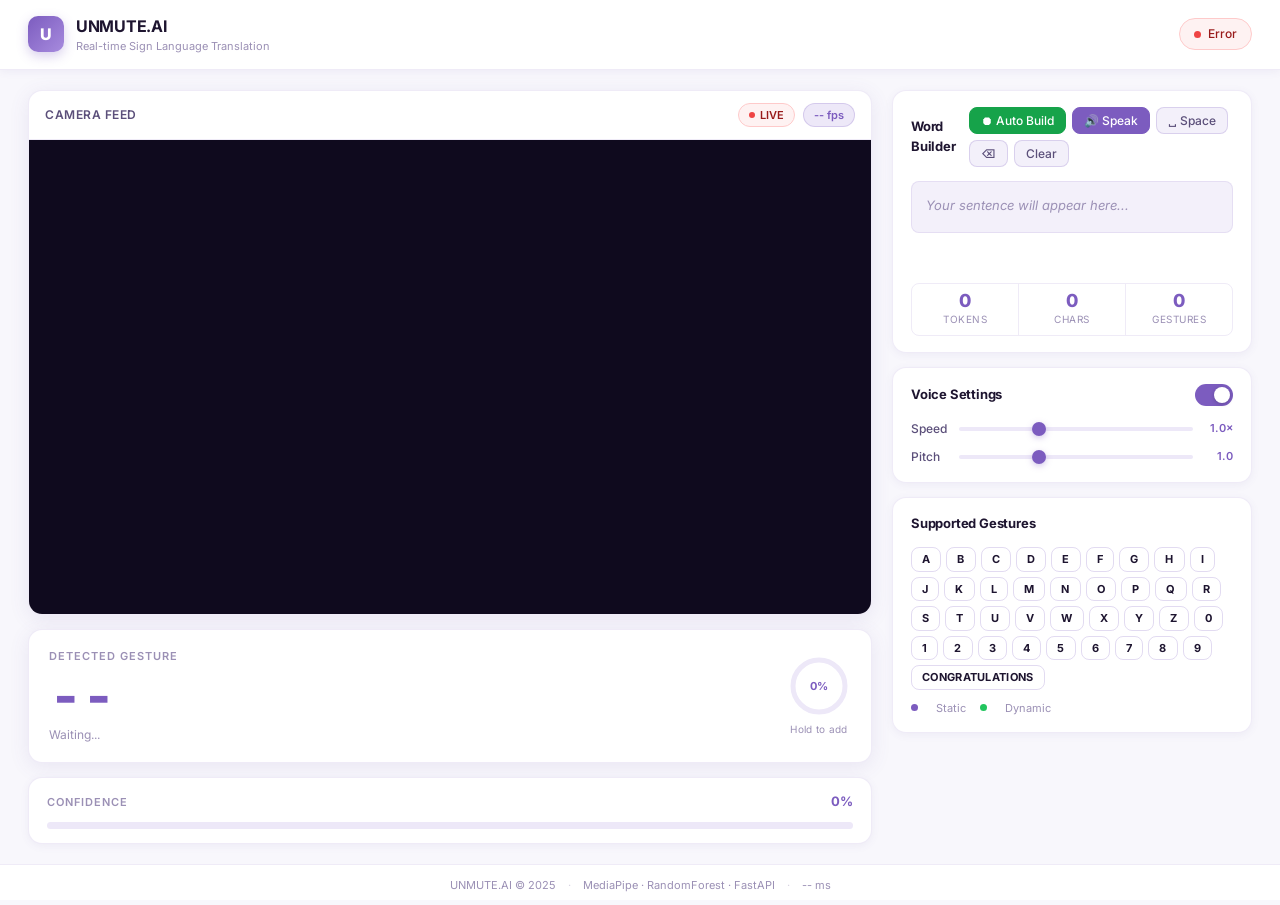
<file: backend/index.html>
<!DOCTYPE html>
<html lang="en">
<head>
  <meta charset="UTF-8"/>
  <meta name="viewport" content="width=device-width, initial-scale=1.0"/>
  <title>UNMUTE.AI</title>
  <link rel="stylesheet" href="style.css"/>
  <link href="https://fonts.googleapis.com/css2?family=Inter:wght@300;400;500;600;700&display=swap" rel="stylesheet"/>
</head>
<body>

  <!-- ── Header ───────────────────────── -->
  <header class="header">
    <div class="header__brand">
      <div class="brand__icon">U</div>
      <div>
        <div class="brand__name">UNMUTE.AI</div>
        <div class="brand__sub">Real-time Sign Language Translation</div>
      </div>
    </div>
    <div id="statusPill" class="status-pill status-pill--connecting">
      <span class="status-pill__dot"></span>
      <span id="statusText">Connecting</span>
    </div>
  </header>

  <!-- ── Main ─────────────────────────── -->
  <main class="main">

    <!-- Left — Video -->
    <section class="video-section">
      <div class="video-card">
        <div class="video-card__header">
          <span class="video-card__label">Camera Feed</span>
          <div class="video-card__badges">
            <span class="badge badge--fps">
              <span class="badge__dot"></span>
              LIVE
            </span>
            <span class="badge badge--neutral" id="fpsBadge">-- fps</span>
          </div>
        </div>
        <div class="video-wrapper">
          <video id="video" autoplay playsinline muted></video>
          <canvas id="canvas" style="display:none;"></canvas>
          <!-- No hand overlay -->
          <div id="noHandOverlay" class="no-hand-overlay">
            <div class="no-hand-overlay__icon">✋</div>
            <div class="no-hand-overlay__text">Show your hand</div>
          </div>
        </div>
      </div>

      <!-- Gesture Card -->
      <div class="gesture-card">
        <div class="gesture-card__left">
          <div class="gesture-card__label">Detected Gesture</div>
          <div id="gestureDisplay" class="gesture-display">--</div>
          <div id="gestureSub" class="gesture-sub">Waiting...</div>
        </div>
        <div class="gesture-card__right">
          <!-- Hold progress ring -->
          <div class="hold-ring-wrapper">
            <svg class="hold-ring" viewBox="0 0 64 64">
              <circle class="hold-ring__track" cx="32" cy="32" r="26"/>
              <circle id="holdRingFill" class="hold-ring__fill" cx="32" cy="32" r="26"/>
            </svg>
            <div id="holdPercent" class="hold-ring__label">0%</div>
          </div>
          <div class="hold-ring-sub">Hold to add</div>
        </div>
      </div>

      <!-- Confidence Bar -->
      <div class="conf-card">
        <div class="conf-card__header">
          <span class="conf-card__label">Confidence</span>
          <span id="confValue" class="conf-card__value">0%</span>
        </div>
        <div class="conf-track">
          <div id="confFill" class="conf-fill"></div>
        </div>
      </div>
    </section>

    <!-- Right — Word Builder + TTS -->
    <aside class="panel">

      <!-- Word Builder -->
      <div class="panel__card">
        <div class="panel__card-header">
          <span class="panel__card-title">Word Builder</span>
          <div class="panel__card-actions">
            <button id="btnAutoBuild" class="action-btn action-btn--toggle-on" title="Toggle auto sentence building">
            ⏺ Auto Build
            </button>
            <button id="btnSpeak" class="action-btn action-btn--primary" title="Speak sentence">
              🔊 Speak
            </button>
            
            <button id="btnSpace" class="action-btn" title="Add space">
              ␣ Space
            </button>
            <button id="btnBackspace" class="action-btn" title="Delete last">
              ⌫
            </button>
            <button id="btnClear" class="action-btn action-btn--danger" title="Clear all">
              Clear
            </button>
          </div>
        </div>

        <!-- Sentence display -->
        <div id="sentenceDisplay" class="sentence-display">
          <span class="sentence-placeholder">Your sentence will appear here...</span>
        </div>

        <!-- Token chips -->
        <div id="tokenTrack" class="token-track"></div>

        <!-- Stats row -->
        <div class="builder-stats">
          <div class="builder-stat">
            <div class="builder-stat__val" id="wordCount">0</div>
            <div class="builder-stat__label">Tokens</div>
          </div>
          <div class="builder-stat">
            <div class="builder-stat__val" id="charCount">0</div>
            <div class="builder-stat__label">Chars</div>
          </div>
          <div class="builder-stat">
            <div class="builder-stat__val" id="sessionGestures">0</div>
            <div class="builder-stat__label">Gestures</div>
          </div>
        </div>
      </div>

      <!-- TTS Settings -->
      <div class="panel__card">
        <div class="panel__card-header">
          <span class="panel__card-title">Voice Settings</span>
          <label class="toggle">
            <input type="checkbox" id="ttsToggle" checked/>
            <span class="toggle__slider"></span>
          </label>
        </div>
        <div class="tts-controls">
          <div class="tts-control">
            <label class="tts-label">Speed</label>
            <input type="range" id="ttsRate" min="0.5" max="2" step="0.1" value="1" class="tts-range"/>
            <span id="ttsRateVal" class="tts-range-val">1.0×</span>
          </div>
          <div class="tts-control">
            <label class="tts-label">Pitch</label>
            <input type="range" id="ttsPitch" min="0.5" max="2" step="0.1" value="1" class="tts-range"/>
            <span id="ttsPitchVal" class="tts-range-val">1.0</span>
          </div>
        </div>
      </div>

      <!-- Supported Gestures -->
      <div class="panel__card">
        <div class="panel__card-header">
          <span class="panel__card-title">Supported Gestures</span>
        </div>
       <div class="gesture-grid">
  <!-- Letters A–Z -->
  <div class="gesture-chip">A</div>
  <div class="gesture-chip">B</div>
  <div class="gesture-chip">C</div>
  <div class="gesture-chip">D</div>
  <div class="gesture-chip">E</div>
  <div class="gesture-chip">F</div>
  <div class="gesture-chip">G</div>
  <div class="gesture-chip">H</div>
  <div class="gesture-chip">I</div>
  <div class="gesture-chip">J</div>
  <div class="gesture-chip">K</div>
  <div class="gesture-chip">L</div>
  <div class="gesture-chip">M</div>
  <div class="gesture-chip">N</div>
  <div class="gesture-chip">O</div>
  <div class="gesture-chip">P</div>
  <div class="gesture-chip">Q</div>
  <div class="gesture-chip">R</div>
  <div class="gesture-chip">S</div>
  <div class="gesture-chip">T</div>
  <div class="gesture-chip">U</div>
  <div class="gesture-chip">V</div>
  <div class="gesture-chip">W</div>
  <div class="gesture-chip">X</div>
  <div class="gesture-chip">Y</div>
  <div class="gesture-chip">Z</div>
  <!-- Numbers 0–9 -->
  <div class="gesture-chip">0</div>
  <div class="gesture-chip">1</div>
  <div class="gesture-chip">2</div>
  <div class="gesture-chip">3</div>
  <div class="gesture-chip">4</div>
  <div class="gesture-chip">5</div>
  <div class="gesture-chip">6</div>
  <div class="gesture-chip">7</div>
  <div class="gesture-chip">8</div>
  <div class="gesture-chip">9</div>
  <!-- Dynamic word gestures -->
  <div class="gesture-chip gesture-chip--word">CONGRATULATIONS</div>
</div>
        <div class="gesture-legend">
          <span class="legend-dot legend-dot--static"></span><span>Static</span>
          <span class="legend-dot legend-dot--dynamic"></span><span>Dynamic</span>
        </div>
      </div>

    </aside>
  </main>

  <!-- ── Footer ───────────────────────── -->
  <footer class="footer">
    <span>UNMUTE.AI © 2025</span>
    <span class="footer__sep">·</span>
    <span>MediaPipe · RandomForest · FastAPI</span>
    <span class="footer__sep">·</span>
    <span id="latencyVal">-- ms</span>
  </footer>

  <script src="script.js"></script>
</body>
</html>
</file>
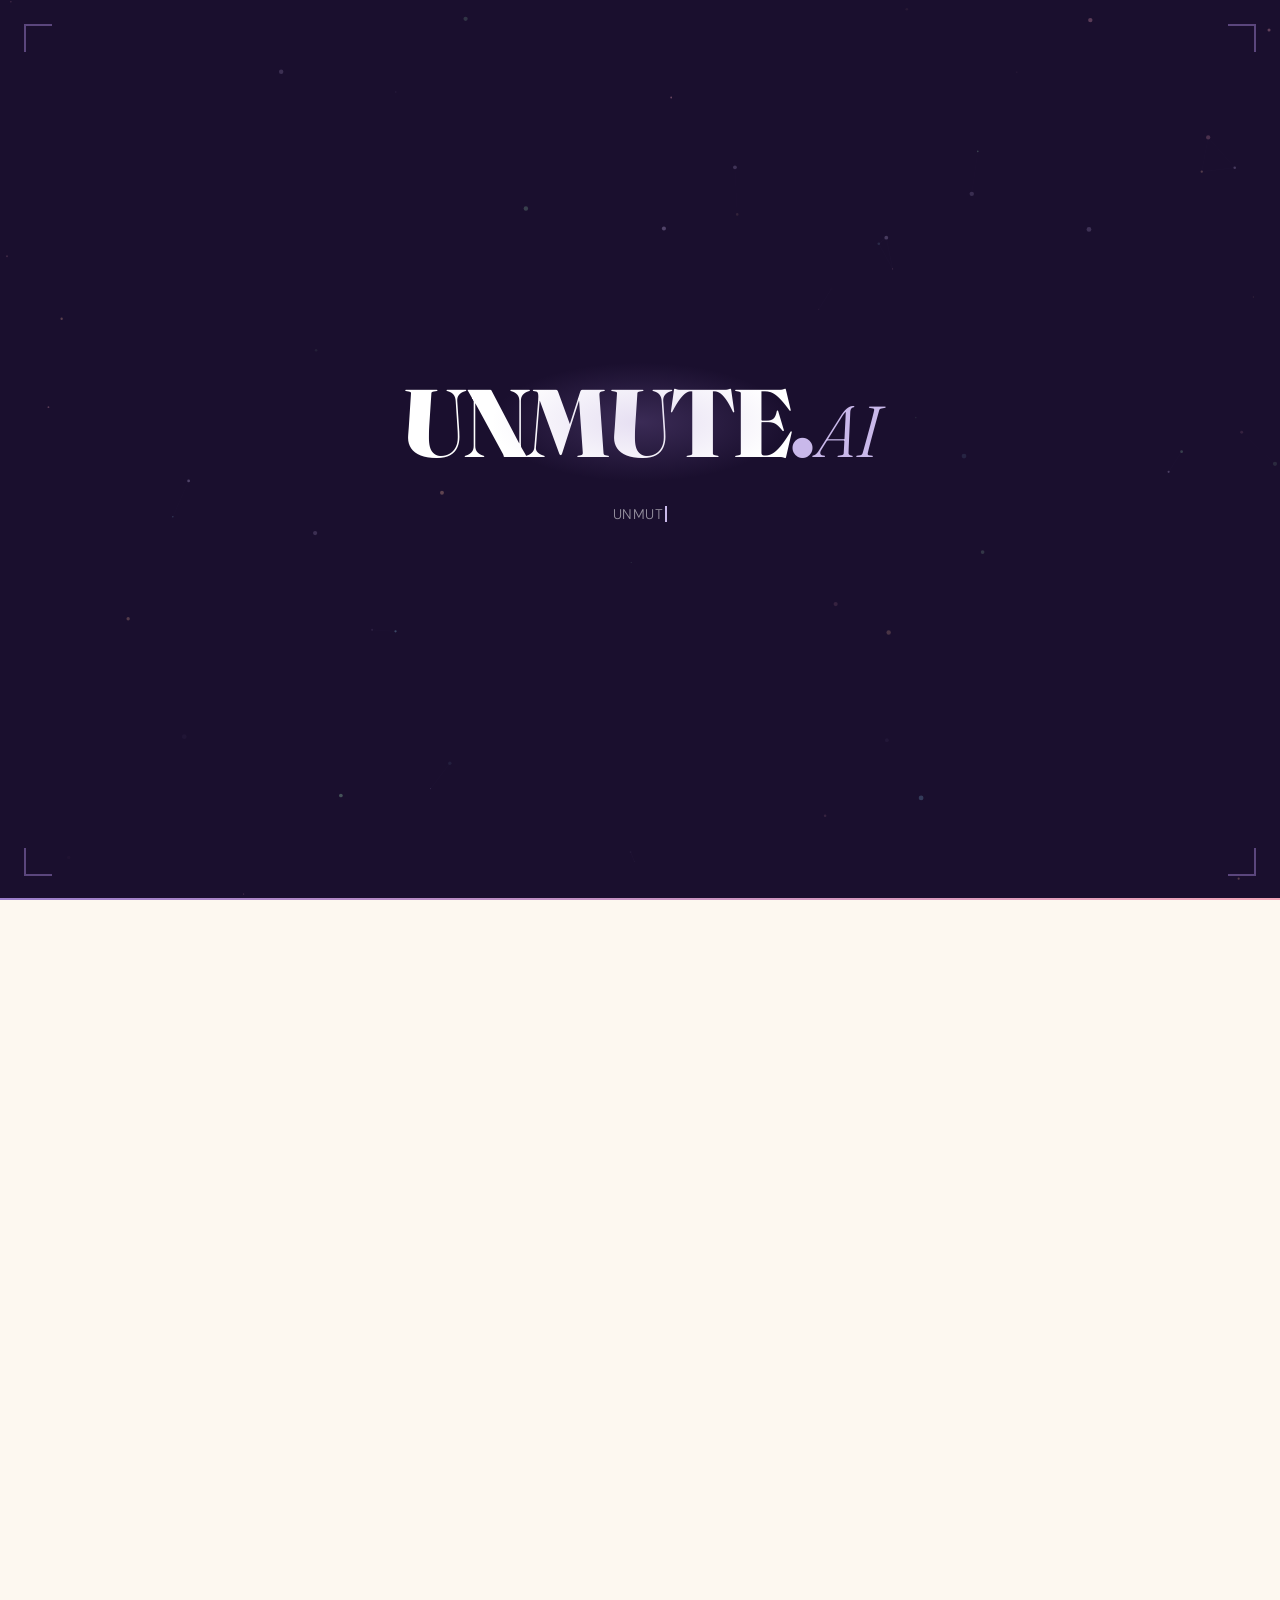
<file: backend/home.html>
<!DOCTYPE html>
<html lang="en">
<head>
  <meta charset="UTF-8"/>
  <meta name="viewport" content="width=device-width, initial-scale=1.0"/>
  <title>UNMUTE.AI — Real-Time Sign Language Recognition</title>
  <link href="https://fonts.googleapis.com/css2?family=Fraunces:ital,wght@0,300;0,400;0,700;0,900;1,300;1,700&family=DM+Sans:wght@300;400;500;600&display=swap" rel="stylesheet"/>
  <link rel="stylesheet" href="home.css"/>
</head>
<body>

  <!-- ══════════════════════════════════════
       LOADER OVERLAY
  ══════════════════════════════════════ -->
  <div id="loader">

    <div class="ld-bg"></div>
    <canvas id="ldCanvas"></canvas>

    <div class="ld-corner tl"></div>
    <div class="ld-corner tr"></div>
    <div class="ld-corner bl"></div>
    <div class="ld-corner br"></div>

    <!-- This entire block flies to the navbar logo position -->
    <div class="ld-logo-wrap" id="ldLogoWrap">
      <span class="ld-unmute" id="ldUnmute">UNMUTE</span>
      <div class="ld-glow"></div>
      <span class="ld-dot" id="ldDot">.</span>
      <span class="ld-ai" id="ldAi">AI</span>
    </div>

    <!-- Short typing tagline -->
    <div class="ld-tagline-wrap">
      <span class="ld-tagline" id="ldTagline"></span>
      <span class="ld-caret"></span>
    </div>

    <!-- desc-wrap unused (typing moved to tagline) -->
    <div class="ld-desc-wrap" id="ldDescWrap" style="display:none">
      <p class="ld-desc"><span id="ldDesc"></span><span class="ld-desc-caret" id="ldDescCaret" style="display:none"></span></p>
    </div>

    <div class="ld-progress">
      <div class="ld-progress-fill"></div>
    </div>

  </div>
  <!-- ══════════════════════════════════════ -->

  <!-- Custom cursor -->
  <div class="cursor" id="cursor"></div>
  <div class="cursor-ring" id="cursorRing"></div>

  <!-- ── HEADER ────────────────────────────── -->
  <header id="header">
    <a href="#" class="nav__logo">
      <div class="logo__mark">U</div>
      <span class="logo__text">UNMUTE<span>.AI</span></span>
    </a>
    <nav>
      <ul>
        <li><a href="#how">How it works</a></li>
        <li><a href="#features">Features</a></li>
        <li><a href="#gestures">Gestures</a></li>
        <li><a href="#about">About</a></li>
        <li><a href="index.html" class="nav__cta">Launch App →</a></li>
      </ul>
    </nav>
  </header>

  <!-- ── HERO ──────────────────────────────── -->
  <section id="hero">
    <!-- Blobs -->
    <div class="blob hero__blob1"></div>
    <div class="blob hero__blob2"></div>
    <div class="blob hero__blob3"></div>

    <!-- Floating cards -->
    <div class="hero__floats">
      <div class="float-card fc1">
        <span class="float-card__emoji">✋</span>
        <div><div>Letter A</div><div class="float-card__label">ASL Static</div></div>
      </div>
      <div class="float-card fc2">
        <span class="float-card__emoji">🤟</span>
        <div><div>HELLO</div><div class="float-card__label">Dynamic Gesture</div></div>
      </div>
      <div class="float-card fc3">
        <span class="float-card__emoji">👌</span>
        <div><div>98.2%</div><div class="float-card__label">Confidence</div></div>
      </div>
      <div class="float-card fc4">
        <span class="float-card__emoji">⚡</span>
        <div><div>24 FPS</div><div class="float-card__label">Real-time</div></div>
      </div>
      <div class="float-card fc5">
        <span class="float-card__emoji">🔊</span>
        <div><div>TTS Active</div><div class="float-card__label">Speaking now</div></div>
      </div>
    </div>

    <div class="hero__content">
      <div class="hero__eyebrow">
        <span class="hero__eyebrow-dot"></span>
        Real-time Sign Language Recognition
      </div>
      <h1 class="hero__title">
        Giving hands<br/>a <em>voice</em>
      </h1>
      <p class="hero__sub">
        UNMUTE.AI translates hand gestures into words instantly — using your webcam, MediaPipe, and machine learning. No special hardware required.
      </p>
      <div class="hero__actions">
        <a href="index.html" class="btn-primary">
          <span>Start Conversation</span>
          <span class="btn__icon">→</span>
        </a>
        <a href="#how" class="btn-secondary">
          ✦ See how it works
        </a>
      </div>
    </div>

    <div class="scroll-hint">
      <span>Scroll</span>
      <div class="scroll-hint__arrow">↓</div>
    </div>
  </section>

  <!-- ── HOW IT WORKS ──────────────────────── -->
  <section id="how">
    <div class="blob how__blob"></div>
    <div class="how__inner">
      <div>
        <span class="section__eyebrow">How it works</span>
        <h2 class="section__title">From gesture to<br/>words in milliseconds</h2>
        <p class="section__sub">A 6-layer pipeline processes your hand movements in real time — from raw webcam pixels to spoken words.</p>

        <div class="steps" style="margin-top: 36px;">
          <div class="step">
            <div class="step__num step__num--lavender">01</div>
            <div class="step__text">
              <h4>Webcam Capture</h4>
              <p>Your browser captures frames via the MediaDevices API and encodes them as JPEG — 10 frames per second sent to the backend.</p>
            </div>
          </div>
          <div class="step">
            <div class="step__num step__num--blush">02</div>
            <div class="step__text">
              <h4>Landmark Extraction</h4>
              <p>MediaPipe Hands detects 21 3D keypoints on your hand. We apply min-max normalization to produce 63 translation-invariant features.</p>
            </div>
          </div>
          <div class="step">
            <div class="step__num step__num--sage">03</div>
            <div class="step__text">
              <h4>Dual Prediction</h4>
              <p>Two RandomForest models run simultaneously — one for static gestures (63 features), one for dynamic words (1890 features over 30 frames).</p>
            </div>
          </div>
          <div class="step">
            <div class="step__num step__num--peach">04</div>
            <div class="step__text">
              <h4>Word Builder + TTS</h4>
              <p>Hold a gesture for 1.5 seconds to commit it to the sentence builder. The Web Speech API speaks each word aloud immediately.</p>
            </div>
          </div>
        </div>
      </div>

      <!-- Visual -->
      <div class="how__visual">
        <div class="phone-mockup">
          <div class="mockup__gesture">✋</div>
          <div class="mockup__label">Letter A</div>
          <div class="mockup__conf">Confidence <span>97.4%</span></div>
        </div>
        <div class="orbit-chip orbit-chip--1">⚡ 24 FPS</div>
        <div class="orbit-chip orbit-chip--2">🧠 RandomForest</div>
        <div class="orbit-chip orbit-chip--3">🔊 Speaking...</div>
      </div>
    </div>
  </section>

  <!-- ── FEATURES ───────────────────────────── -->
  <section id="features">
    <div class="features__inner">
      <div class="features__head">
        <span class="section__eyebrow">Features</span>
        <h2 class="section__title">Everything you need</h2>
        <p class="section__sub">Built for accessibility, speed, and extensibility. Add new gestures in minutes.</p>
      </div>

      <div class="features__grid">
        <div class="feat-card">
          <div class="feat-card__icon feat-card__icon--lavender">⚡</div>
          <h3>Real-Time Inference</h3>
          <p>Predictions delivered at 24+ FPS via persistent WebSocket connection — no page reloads, no polling delays.</p>
        </div>
        <div class="feat-card">
          <div class="feat-card__icon feat-card__icon--blush">🧠</div>
          <h3>Dual ML Models</h3>
          <p>Static gestures use a 63-feature model. Dynamic word gestures use a 1890-feature sequence model. Best confidence wins.</p>
        </div>
        <div class="feat-card">
          <div class="feat-card__icon feat-card__icon--sage">🔊</div>
          <h3>Text-to-Speech</h3>
          <p>Web Speech API speaks every committed gesture aloud. Adjustable speed and pitch. Works offline.</p>
        </div>
        <div class="feat-card">
          <div class="feat-card__icon feat-card__icon--peach">✍️</div>
          <h3>Word Builder</h3>
          <p>Hold any gesture 1.5 seconds to add it to a live sentence. Backspace, space, and clear controls included.</p>
        </div>
        <div class="feat-card">
          <div class="feat-card__icon feat-card__icon--sky">📦</div>
          <h3>Extensible Pipeline</h3>
          <p>Add any new gesture in 3 steps: drop videos in a folder, run the dataset script, retrain. No code changes needed.</p>
        </div>
        <div class="feat-card">
          <div class="feat-card__icon feat-card__icon--cream">🎯</div>
          <h3>Confidence Gating</h3>
          <p>Predictions below 75% confidence are flagged as low-confidence — preventing false positives from reaching the word builder.</p>
        </div>
      </div>
    </div>
  </section>

  <!-- ── GESTURES ───────────────────────────── -->
  <section id="gestures">
    <div class="gestures__inner">
      <span class="section__eyebrow" style="color: var(--sage-deep);">Supported Gestures</span>
      <h2 class="section__title" style="color: var(--text);">What UNMUTE.AI knows</h2>
      <p class="section__sub" style="margin: 0 auto; color: var(--text-mid);">Currently recognising 5 gesture classes — with more on the way.</p>

      <div class="gestures__grid">
        <div class="gesture-showcase-card">
          <span class="gsc__emoji">✊</span>
          <div class="gsc__label">A</div>
          <span class="gsc__type gsc__type--static">Static</span>
        </div>
        <div class="gesture-showcase-card">
          <span class="gsc__emoji">🖐️</span>
          <div class="gsc__label">B</div>
          <span class="gsc__type gsc__type--static">Static</span>
        </div>
        <div class="gesture-showcase-card">
          <span class="gsc__emoji">👆</span>
          <div class="gsc__label">L</div>
          <span class="gsc__type gsc__type--static">Static</span>
        </div>
        <div class="gesture-showcase-card">
          <span class="gsc__emoji">☝️</span>
          <div class="gsc__label">1</div>
          <span class="gsc__type gsc__type--static">Static</span>
        </div>
        <div class="gesture-showcase-card">
          <span class="gsc__emoji">👏</span>
          <div class="gsc__label">CONGRATULATIONS</div>
          <span class="gsc__type gsc__type--dynamic">Dynamic</span>
        </div>
      </div>
    </div>
  </section>

  <!-- ── ABOUT ──────────────────────────────── -->
  <section id="about">
    <div class="blob about__blob"></div>
    <div class="about__inner">
      <div class="about__text">
        <span class="section__eyebrow">About</span>
        <h2 class="section__title">Built to break barriers</h2>
        <p class="section__sub">UNMUTE.AI is a final year project built to make communication more accessible — bridging sign language and spoken word using open-source ML tools.</p>

        <div class="about__stats">
          <div class="stat-pill">
            <div class="stat-pill__val">63</div>
            <div class="stat-pill__label">Features per static frame</div>
          </div>
          <div class="stat-pill">
            <div class="stat-pill__val">1890</div>
            <div class="stat-pill__label">Features per word gesture</div>
          </div>
          <div class="stat-pill">
            <div class="stat-pill__val">500</div>
            <div class="stat-pill__label">Trees per RandomForest</div>
          </div>
          <div class="stat-pill">
            <div class="stat-pill__val">30</div>
            <div class="stat-pill__label">Frames per sequence</div>
          </div>
        </div>
      </div>

      <div class="about__visual">
        <div class="about-card">
          <span class="about-card__icon">🤖</span>
          <h4>MediaPipe</h4>
          <p>Google's on-device hand tracking — 21 landmarks at 60 FPS</p>
        </div>
        <div class="about-card">
          <span class="about-card__icon">🌲</span>
          <h4>RandomForest</h4>
          <p>500-tree ensemble classifier — fast, accurate, no GPU needed</p>
        </div>
        <div class="about-card">
          <span class="about-card__icon">⚡</span>
          <h4>FastAPI</h4>
          <p>Async WebSocket server — handles real-time frame streaming</p>
        </div>
        <div class="about-card">
          <span class="about-card__icon">🎙️</span>
          <h4>Web Speech API</h4>
          <p>Browser-native TTS — speaks gestures with zero latency</p>
        </div>
      </div>
    </div>
  </section>

  <!-- ── TECH STACK ─────────────────────────── -->
  <section id="tech">
    <div class="tech__inner">
      <span class="section__eyebrow">Technology</span>
      <h2 class="section__title">Built with</h2>
      <p class="section__sub" style="margin: 0 auto;">Open-source, no-GPU, runs entirely on your laptop.</p>

      <div class="tech__pills">
        <div class="tech-pill"><span class="tech-pill__dot" style="background:#4a9b6f;"></span>MediaPipe 0.10.9</div>
        <div class="tech-pill"><span class="tech-pill__dot" style="background:#9b7ecb;"></span>FastAPI 0.104</div>
        <div class="tech-pill"><span class="tech-pill__dot" style="background:#f4a7ba;"></span>scikit-learn 1.3.2</div>
        <div class="tech-pill"><span class="tech-pill__dot" style="background:#8acde8;"></span>OpenCV 4.8</div>
        <div class="tech-pill"><span class="tech-pill__dot" style="background:#f5b89a;"></span>NumPy 1.24.4</div>
        <div class="tech-pill"><span class="tech-pill__dot" style="background:#8bc4a0;"></span>Pandas 2.1.4</div>
        <div class="tech-pill"><span class="tech-pill__dot" style="background:#9b7ecb;"></span>Uvicorn 0.24</div>
        <div class="tech-pill"><span class="tech-pill__dot" style="background:#f4a7ba;"></span>WebSockets 12.0</div>
        <div class="tech-pill"><span class="tech-pill__dot" style="background:#8acde8;"></span>Python 3.10</div>
        <div class="tech-pill"><span class="tech-pill__dot" style="background:#f5b89a;"></span>Web Speech API</div>
        <div class="tech-pill"><span class="tech-pill__dot" style="background:#4a9b6f;"></span>HTML5 Canvas</div>
        <div class="tech-pill"><span class="tech-pill__dot" style="background:#9b7ecb;"></span>Vanilla JS</div>
      </div>
    </div>
  </section>

  <!-- ── CTA ────────────────────────────────── -->
  <section id="cta">
    <div class="blob cta__blob1"></div>
    <div class="blob cta__blob2"></div>
    <div class="cta__inner">
      <h2 class="cta__title">Ready to<br/>speak with your hands?</h2>
      <p class="cta__sub">Open the app, allow camera access, and start signing. No account, no install, no waiting.</p>
      <a href="index.html" class="btn-cta">
        <span>✦</span>
        Start Conversation
      </a>
    </div>
  </section>

  <!-- ── FOOTER ─────────────────────────────── -->
  <footer>
    <div class="footer__inner">
      <div class="footer__logo">UNMUTE<span>.AI</span></div>
      <div class="footer__links">
        <a href="#hero">Home</a>
        <a href="#how">How it works</a>
        <a href="#features">Features</a>
        <a href="#about">About</a>
        <a href="index.html">Launch App</a>
      </div>
      <div class="footer__copy">
        Built with MediaPipe · FastAPI · RandomForest · WebSocket · Web Speech API &nbsp;·&nbsp; UNMUTE.AI © 2025
      </div>
    </div>
  </footer>

  <script>
    // ══════════════════════════════════════════
    //  LOADER — cinematic blend to navbar
    // ══════════════════════════════════════════

    (function() {

      // ── Timing constants (ms) ─────────────
      const TYPE_START   = 1720;   // short tagline typing begins
      const CHAR_DELAY   = 50;     // ms per character
      // Short line: ~20 chars × 50ms = ~1000ms → finishes ~2720ms
      // Long line:  ~153 chars × 40ms = ~6120ms → finishes ~9220ms
      const BLEND_START  = 9600;   // bg fades dark→cream after desc finishes
      const FLY_START    = 10100;  // logo flies to navbar
      const DONE_DELAY   = 11200;  // loader removed

      const LONG_LINE    = "UNMUTE.AI is built to make communication more accessible — bridging sign language and spoken word.";

      // ── Typing animation ─────────────────
      let charIdx = 0;
      const tagEl = document.getElementById('ldTagline');

      function typeChar() {
        if (charIdx < LONG_LINE.length) {
          tagEl.textContent += LONG_LINE[charIdx++];
          setTimeout(typeChar, CHAR_DELAY - 10);
        }
      }
      setTimeout(typeChar, TYPE_START);

      // ── Particle system ──────────────────
      const canvas = document.getElementById('ldCanvas');
      const ctx    = canvas.getContext('2d');

      function resize() { canvas.width = innerWidth; canvas.height = innerHeight; }
      resize();
      window.addEventListener('resize', resize);

      const COLS = [
        'rgba(201,184,234,','rgba(244,167,186,',
        'rgba(139,196,160,','rgba(138,205,232,','rgba(245,184,154,',
      ];

      const pts = Array.from({ length: 60 }, () => ({
        x: Math.random() * innerWidth,  y: Math.random() * innerHeight,
        r: Math.random() * 2.0 + 0.4,
        c: COLS[Math.floor(Math.random() * COLS.length)],
        a: Math.random() * 0.4 + 0.08,
        vx: (Math.random() - 0.5) * 0.32, vy: (Math.random() - 0.5) * 0.32,
        ph: Math.random() * Math.PI * 2, sp: Math.random() * 0.016 + 0.007,
      }));

      let met = false, dying = false;
      setTimeout(() => { met = true; }, 1260);

      function tick() {
        if (dying) return;
        ctx.clearRect(0, 0, canvas.width, canvas.height);
        const cx = canvas.width / 2, cy = canvas.height / 2;

        pts.forEach(p => {
          p.ph += p.sp;
          const am = Math.sin(p.ph) * 0.10;
          if (met) {
            const dx = cx - p.x, dy = cy - p.y, d = Math.sqrt(dx*dx+dy*dy)||1;
            p.vx += (dx/d)*0.010; p.vy += (dy/d)*0.010;
            p.vx *= 0.974; p.vy *= 0.974;
          }
          p.x += p.vx; p.y += p.vy;
          if (p.x < 0) p.x = canvas.width;  if (p.x > canvas.width)  p.x = 0;
          if (p.y < 0) p.y = canvas.height; if (p.y > canvas.height) p.y = 0;
          ctx.beginPath(); ctx.arc(p.x, p.y, p.r, 0, Math.PI*2);
          ctx.fillStyle = p.c + Math.min(1,Math.max(0,p.a+am)) + ')'; ctx.fill();
        });

        for (let i = 0; i < pts.length; i++) for (let j = i+1; j < pts.length; j++) {
          const dx=pts[i].x-pts[j].x, dy=pts[i].y-pts[j].y, d=Math.sqrt(dx*dx+dy*dy);
          if (d < 88) {
            ctx.beginPath(); ctx.moveTo(pts[i].x,pts[i].y); ctx.lineTo(pts[j].x,pts[j].y);
            ctx.strokeStyle=`rgba(201,184,234,${(1-d/88)*0.048})`; ctx.lineWidth=0.65; ctx.stroke();
          }
        }
        requestAnimationFrame(tick);
      }
      tick();

      // ── FLIP: fly logo from center → navbar ──
      //
      //  How it works:
      //  1. Measure where .ld-logo-wrap currently sits (getBoundingClientRect)
      //  2. Measure where .nav__logo currently sits
      //  3. Compute the scale factor (navbar font-size / loader font-size)
      //  4. Set .ld-logo-wrap to position:fixed at its current spot (snapshot)
      //  5. One rAF later, apply target top/left + scale — CSS transition does the rest

      const loader     = document.getElementById('loader');
      const logoWrap   = document.getElementById('ldLogoWrap');

      // ── Phase 1: blend bg dark → cream ───
      setTimeout(() => {
        // Shift text colors to match real navbar logo colors
        logoWrap.classList.add('color-shift');
        // Fade out bg / particles / corners / description
        loader.classList.add('loader--blending');
      }, BLEND_START);

      // ── Phase 2: fly logo to navbar ──────
      setTimeout(() => {
        dying = true; // stop particle loop

        // ── Snapshot current position ──────
        const fromRect  = logoWrap.getBoundingClientRect();

        // ── Target: real navbar logo ────────
        const navLogo   = document.querySelector('.nav__logo');
        const toRect    = navLogo.getBoundingClientRect();

        // Scale: loader text is ~96px, navbar logo text is ~20px
        // We scale the whole wrap so final rendered size matches
        const fromH     = fromRect.height;
        const toH       = toRect.height;      // height of .nav__logo element
        const scaleFactor = toH / fromH;

        // Anchor point: we want top-left corners to meet
        // target center-x = toRect.left + toRect.width/2
        // target center-y = toRect.top  + toRect.height/2
        const toCX = toRect.left + toRect.width  / 2;
        const toCY = toRect.top  + toRect.height / 2;

        // While still in flow, grab its center
        const fromCX = fromRect.left + fromRect.width  / 2;
        const fromCY = fromRect.top  + fromRect.height / 2;

        // 1. Pin element at exact current spot using fixed positioning
        logoWrap.style.position   = 'fixed';
        logoWrap.style.left       = fromCX + 'px';
        logoWrap.style.top        = fromCY + 'px';
        logoWrap.style.transform  = 'translate(-50%, -50%) scale(1)';
        logoWrap.style.margin     = '0';
        logoWrap.style.zIndex     = '100001';

        // Force layout so browser registers starting position
        logoWrap.getBoundingClientRect();

        // 2. Enable transition, then move to target in next frame
        logoWrap.classList.add('is-flying');

        requestAnimationFrame(() => {
          requestAnimationFrame(() => {
            logoWrap.style.left      = toCX + 'px';
            logoWrap.style.top       = toCY + 'px';
            logoWrap.style.transform = `translate(-50%, -50%) scale(${scaleFactor})`;
          });
        });

      }, FLY_START);

      // ── Phase 3: clean up ─────────────────
      setTimeout(() => {
        loader.classList.add('loader--gone');
        document.body.classList.add('loaded');
      }, DONE_DELAY);

    })();

    // ── Custom cursor ───────────────────────
    const cursor     = document.getElementById('cursor');
    const cursorRing = document.getElementById('cursorRing');
    let mouseX = 0, mouseY = 0;
    let ringX = 0, ringY = 0;

    document.addEventListener('mousemove', e => {
      mouseX = e.clientX; mouseY = e.clientY;
      cursor.style.left = mouseX + 'px';
      cursor.style.top  = mouseY + 'px';
    });

    // Smooth ring follow
    function animateCursor() {
      ringX += (mouseX - ringX) * 0.12;
      ringY += (mouseY - ringY) * 0.12;
      cursorRing.style.left = ringX + 'px';
      cursorRing.style.top  = ringY + 'px';
      requestAnimationFrame(animateCursor);
    }
    animateCursor();

    // Hover effect
    document.querySelectorAll('a, button, .feat-card, .gesture-showcase-card, .about-card').forEach(el => {
      el.addEventListener('mouseenter', () => {
        cursor.classList.add('cursor--hover');
        cursorRing.classList.add('cursor-ring--hover');
      });
      el.addEventListener('mouseleave', () => {
        cursor.classList.remove('cursor--hover');
        cursorRing.classList.remove('cursor-ring--hover');
      });
    });

    // ── Scroll header shadow ────────────────
    const header = document.getElementById('header');
    window.addEventListener('scroll', () => {
      header.classList.toggle('scrolled', window.scrollY > 20);
    });

    // ── Intersection Observer (scroll reveal) ─
    const observer = new IntersectionObserver((entries) => {
      entries.forEach(entry => {
        if (entry.isIntersecting) {
          entry.target.classList.add('visible');
        }
      });
    }, { threshold: 0.15 });

    // Observe all animatable elements
    document.querySelectorAll(
      '.step, .feat-card, .gesture-showcase-card, .stat-pill, .about-card, .tech-pill'
    ).forEach((el, i) => {
      el.style.transitionDelay = `${(i % 6) * 0.08}s`;
      observer.observe(el);
    });

    // ── Animated gesture cycle in mockup ────
    const gestures = ['✋', '🤟', '👆', '☝️', '👏'];
    const labels   = ['Letter A', 'Letter B', 'Letter L', 'Number 1', 'CONGRATULATIONS'];
    const confs    = ['97.4%', '94.1%', '98.8%', '96.2%', '91.5%'];
    let gi = 0;

    const mockupEmoji = document.querySelector('.mockup__gesture');
    const mockupLabel = document.querySelector('.mockup__label');
    const mockupConf  = document.querySelector('.mockup__conf span');

    setInterval(() => {
      gi = (gi + 1) % gestures.length;
      mockupEmoji.style.opacity = '0';
      mockupEmoji.style.transform = 'scale(0.7)';
      setTimeout(() => {
        mockupEmoji.textContent   = gestures[gi];
        mockupLabel.textContent   = labels[gi];
        mockupConf.textContent    = confs[gi];
        mockupEmoji.style.opacity = '1';
        mockupEmoji.style.transform = 'scale(1)';
      }, 300);
    }, 2200);

    // Smooth transition for mockup
    mockupEmoji.style.transition = 'opacity 0.3s, transform 0.3s';
  </script>
</body>
</html>
</file>
<file: backend/style.css>
/* ══════════════════════════════════════════
   UNMUTE.AI — App UI Styles (index.html)
   Theme: White + Indigo, Inter font
   ══════════════════════════════════════════ */

/* ── Reset & Variables ──────────────────── */
*, *::before, *::after { box-sizing: border-box; margin: 0; padding: 0; }

:root {
  --bg:           #f8f7fc;
  --bg-card:      #ffffff;
  --bg-panel:     #f3f0fa;
  --accent:       #7c5cbf;
  --accent-light: #ede8f8;
  --accent-mid:   #a78bde;
  --success:      #22c55e;
  --warn:         #f59e0b;
  --danger:       #ef4444;
  --text:         #1e1530;
  --text-mid:     #5b4f7a;
  --text-soft:    #9b90b5;
  --border:       rgba(124,92,191,0.12);
  --border-mid:   rgba(124,92,191,0.22);
  --shadow-sm:    0 2px 8px rgba(100,80,160,0.07);
  --shadow-md:    0 4px 20px rgba(100,80,160,0.10);
  --shadow-lg:    0 8px 32px rgba(100,80,160,0.13);
  --radius:       14px;
  --radius-sm:    8px;
  --radius-pill:  999px;
  --font:        'Inter', system-ui, sans-serif;
}

html, body {
  height: 100%;
  font-family: var(--font);
  background: var(--bg);
  color: var(--text);
  font-size: 14px;
  line-height: 1.5;
  overflow-x: hidden;
}

/* ── Header ─────────────────────────────── */
.header {
  position: sticky; top: 0; z-index: 100;
  display: flex; align-items: center; justify-content: space-between;
  padding: 14px 28px;
  background: rgba(255,255,255,0.92);
  backdrop-filter: blur(12px);
  border-bottom: 1px solid var(--border);
  box-shadow: var(--shadow-sm);
}

.header__brand {
  display: flex; align-items: center; gap: 12px;
}

.brand__icon {
  width: 36px; height: 36px;
  background: linear-gradient(135deg, var(--accent), var(--accent-mid));
  border-radius: 10px;
  display: flex; align-items: center; justify-content: center;
  font-weight: 800; font-size: 16px; color: white;
  box-shadow: 0 4px 12px rgba(124,92,191,0.3);
  flex-shrink: 0;
}

.brand__name {
  font-weight: 700; font-size: 16px;
  color: var(--text); letter-spacing: -0.3px;
}

.brand__sub {
  font-size: 11px; color: var(--text-soft); font-weight: 400;
}

/* Status Pill */
.status-pill {
  display: flex; align-items: center; gap: 7px;
  padding: 6px 14px;
  border-radius: var(--radius-pill);
  font-size: 12px; font-weight: 500;
  border: 1px solid transparent;
  transition: all 0.3s;
}

.status-pill__dot {
  width: 7px; height: 7px;
  border-radius: 50%;
  flex-shrink: 0;
}

.status-pill--connecting {
  background: #fffbeb; border-color: #fde68a; color: #92400e;
}
.status-pill--connecting .status-pill__dot {
  background: var(--warn); animation: pulse 1s infinite;
}

.status-pill--connected {
  background: #f0fdf4; border-color: #bbf7d0; color: #166534;
}
.status-pill--connected .status-pill__dot {
  background: var(--success); animation: pulse 2s infinite;
}

.status-pill--disconnected,
.status-pill--error {
  background: #fef2f2; border-color: #fecaca; color: #991b1b;
}
.status-pill--disconnected .status-pill__dot,
.status-pill--error .status-pill__dot {
  background: var(--danger);
}

/* ── Main Grid ───────────────────────────── */
.main {
  display: grid;
  grid-template-columns: 1fr 360px;
  gap: 20px;
  padding: 20px 28px;
  min-height: calc(100vh - 65px - 48px);
  align-items: start;
}

/* ── Video Section ───────────────────────── */
.video-section {
  display: flex; flex-direction: column; gap: 14px;
}

/* Video Card */
.video-card {
  background: var(--bg-card);
  border-radius: var(--radius);
  border: 1px solid var(--border);
  box-shadow: var(--shadow-md);
  overflow: hidden;
}

.video-card__header {
  display: flex; align-items: center; justify-content: space-between;
  padding: 12px 16px;
  border-bottom: 1px solid var(--border);
}

.video-card__label {
  font-size: 12px; font-weight: 600;
  color: var(--text-mid); letter-spacing: 0.5px;
  text-transform: uppercase;
}

.video-card__badges {
  display: flex; align-items: center; gap: 8px;
}

.badge {
  display: flex; align-items: center; gap: 5px;
  padding: 3px 10px;
  border-radius: var(--radius-pill);
  font-size: 11px; font-weight: 600;
}

.badge--fps {
  background: #fef2f2; color: #991b1b;
  border: 1px solid #fecaca;
}

.badge__dot {
  width: 6px; height: 6px; border-radius: 50%;
  background: var(--danger);
  animation: pulse 1s infinite;
}

.badge--neutral {
  background: var(--accent-light); color: var(--accent);
  border: 1px solid var(--border-mid);
}

.video-wrapper {
  position: relative;
  background: #0f0a1e;
  aspect-ratio: 16 / 9;
  overflow: hidden;
}

#video {
  width: 100%; height: 100%;
  object-fit: cover; display: block;
}

/* No hand overlay */
.no-hand-overlay {
  position: absolute; inset: 0;
  display: flex; flex-direction: column;
  align-items: center; justify-content: center; gap: 10px;
  background: rgba(15,10,30,0.72);
  backdrop-filter: blur(3px);
  opacity: 0; pointer-events: none;
  transition: opacity 0.4s;
}

.no-hand-overlay.visible { opacity: 1; }

.no-hand-overlay__icon { font-size: 48px; }

.no-hand-overlay__text {
  font-size: 15px; font-weight: 500;
  color: rgba(255,255,255,0.75);
  letter-spacing: 0.5px;
}

/* Gesture Card */
.gesture-card {
  background: var(--bg-card);
  border-radius: var(--radius);
  border: 1px solid var(--border);
  box-shadow: var(--shadow-md);
  padding: 18px 20px;
  display: flex; align-items: center; justify-content: space-between;
  gap: 20px;
}

.gesture-card__left { flex: 1; }

.gesture-card__label {
  font-size: 11px; font-weight: 600;
  color: var(--text-soft); letter-spacing: 1px;
  text-transform: uppercase; margin-bottom: 6px;
}

.gesture-display {
  font-size: 52px; font-weight: 800;
  color: var(--accent); line-height: 1;
  letter-spacing: -1px;
  transition: all 0.2s;
  font-variant-numeric: tabular-nums;
}

.gesture-display.no-hand { color: var(--text-soft); font-size: 36px; }
.gesture-display.low-conf { color: var(--warn); }

.gesture-sub {
  font-size: 12px; color: var(--text-soft);
  margin-top: 4px; font-weight: 400;
}

/* Hold Ring */
.gesture-card__right {
  display: flex; flex-direction: column; align-items: center; gap: 4px;
  flex-shrink: 0;
}

.hold-ring-wrapper {
  position: relative; width: 64px; height: 64px;
}

.hold-ring {
  width: 64px; height: 64px;
  transform: rotate(-90deg);
}

.hold-ring__track {
  fill: none;
  stroke: var(--accent-light);
  stroke-width: 5;
}

.hold-ring__fill {
  fill: none;
  stroke: var(--accent);
  stroke-width: 5;
  stroke-linecap: round;
  stroke-dasharray: 163.4;  /* 2π × r=26 */
  stroke-dashoffset: 163.4;
  transition: stroke-dashoffset 0.12s linear;
}

.hold-ring__label {
  position: absolute; inset: 0;
  display: flex; align-items: center; justify-content: center;
  font-size: 11px; font-weight: 700;
  color: var(--accent);
}

.hold-ring-sub {
  font-size: 10px; color: var(--text-soft);
  letter-spacing: 0.3px; text-align: center;
}

/* Confidence Card */
.conf-card {
  background: var(--bg-card);
  border-radius: var(--radius);
  border: 1px solid var(--border);
  box-shadow: var(--shadow-sm);
  padding: 14px 18px;
}

.conf-card__header {
  display: flex; align-items: center; justify-content: space-between;
  margin-bottom: 10px;
}

.conf-card__label {
  font-size: 11px; font-weight: 600;
  color: var(--text-soft); letter-spacing: 1px; text-transform: uppercase;
}

.conf-card__value {
  font-size: 13px; font-weight: 700; color: var(--accent);
}

.conf-track {
  height: 7px;
  background: var(--accent-light);
  border-radius: var(--radius-pill);
  overflow: hidden;
}

.conf-fill {
  height: 100%; width: 0%;
  border-radius: var(--radius-pill);
  background: linear-gradient(90deg, var(--accent), var(--accent-mid));
  transition: width 0.3s ease, background 0.3s ease;
}

.conf-fill.high { background: linear-gradient(90deg, #16a34a, #22c55e); }
.conf-fill.mid  { background: linear-gradient(90deg, #d97706, #f59e0b); }
.conf-fill.low  { background: linear-gradient(90deg, #dc2626, #ef4444); }

/* ── Right Panel ─────────────────────────── */
.panel {
  display: flex; flex-direction: column; gap: 14px;
  position: sticky; top: 85px;
}

.panel__card {
  background: var(--bg-card);
  border-radius: var(--radius);
  border: 1px solid var(--border);
  box-shadow: var(--shadow-sm);
  padding: 16px 18px;
}

.panel__card-header {
  display: flex; align-items: center; justify-content: space-between;
  margin-bottom: 14px;
}

.panel__card-title {
  font-size: 13px; font-weight: 700;
  color: var(--text); letter-spacing: -0.2px;
}

.panel__card-actions {
  display: flex; gap: 6px; flex-wrap: wrap;
}

/* Action Buttons */
.action-btn {
  padding: 5px 11px;
  border-radius: var(--radius-sm);
  border: 1px solid var(--border-mid);
  background: var(--bg-panel);
  color: var(--text-mid);
  font-family: var(--font);
  font-size: 12px; font-weight: 500;
  cursor: pointer;
  transition: all 0.18s;
}

.action-btn:hover {
  background: var(--accent-light);
  color: var(--accent);
  border-color: var(--accent-mid);
}

.action-btn--primary {
  background: var(--accent);
  color: white; border-color: var(--accent);
}

.action-btn--primary:hover {
  background: #6a4daa; color: white; border-color: #6a4daa;
}

.action-btn--danger:hover {
  background: #fef2f2; color: var(--danger);
  border-color: #fecaca;
}
/* Auto-build toggle states */
.action-btn--toggle-on {
  background: #16a34a;
  color: white;
  border-color: #16a34a;
}

.action-btn--toggle-on:hover {
  background: #15803d;
  color: white;
  border-color: #15803d;
}

.action-btn--toggle-off {
  background: #e5e7eb;
  color: #6b7280;
  border-color: #d1d5db;
}

.action-btn--toggle-off:hover {
  background: #fef2f2;
  color: #ef4444;
  border-color: #fecaca;
}
/* Sentence Display */
.sentence-display {
  min-height: 52px;
  background: var(--bg-panel);
  border-radius: var(--radius-sm);
  border: 1px solid var(--border);
  padding: 10px 14px;
  font-size: 16px; font-weight: 600;
  color: var(--text); line-height: 1.6;
  word-break: break-word;
  margin-bottom: 10px;
  transition: background 0.2s;
}

.sentence-placeholder {
  font-size: 13px; font-weight: 400;
  color: var(--text-soft); font-style: italic;
}

/* Token Chips */
.token-track {
  display: flex; flex-wrap: wrap; gap: 6px;
  min-height: 28px;
  margin-bottom: 12px;
}

.token-chip {
  display: inline-flex; align-items: center; gap: 5px;
  padding: 3px 10px;
  background: var(--accent-light);
  border: 1px solid var(--border-mid);
  border-radius: var(--radius-pill);
  font-size: 12px; font-weight: 600;
  color: var(--accent);
  cursor: pointer;
  transition: all 0.2s;
}

.token-chip:hover {
  background: #fef2f2; color: var(--danger);
  border-color: #fecaca;
  text-decoration: line-through;
}

.token-chip__x {
  font-size: 10px; opacity: 0.6;
  line-height: 1;
}

/* Builder Stats */
.builder-stats {
  display: flex; gap: 0;
  border: 1px solid var(--border);
  border-radius: var(--radius-sm);
  overflow: hidden;
}

.builder-stat {
  flex: 1; text-align: center;
  padding: 8px 4px;
  border-right: 1px solid var(--border);
}

.builder-stat:last-child { border-right: none; }

.builder-stat__val {
  font-size: 18px; font-weight: 800;
  color: var(--accent); line-height: 1;
}

.builder-stat__label {
  font-size: 10px; color: var(--text-soft);
  margin-top: 2px; text-transform: uppercase; letter-spacing: 0.5px;
}

/* TTS Controls */
.tts-controls {
  display: flex; flex-direction: column; gap: 10px;
}

.tts-control {
  display: flex; align-items: center; gap: 10px;
}

.tts-label {
  font-size: 12px; color: var(--text-mid);
  font-weight: 500; width: 38px; flex-shrink: 0;
}

.tts-range {
  flex: 1;
  -webkit-appearance: none;
  height: 4px;
  background: var(--accent-light);
  border-radius: var(--radius-pill);
  outline: none;
  cursor: pointer;
}

.tts-range::-webkit-slider-thumb {
  -webkit-appearance: none;
  width: 14px; height: 14px;
  border-radius: 50%;
  background: var(--accent);
  box-shadow: 0 2px 6px rgba(124,92,191,0.35);
  cursor: pointer;
}

.tts-range-val {
  font-size: 11px; font-weight: 600;
  color: var(--accent); width: 30px;
  text-align: right; flex-shrink: 0;
}

/* Toggle */
.toggle {
  position: relative; display: inline-block;
  width: 38px; height: 22px; cursor: pointer;
}

.toggle input { opacity: 0; width: 0; height: 0; }

.toggle__slider {
  position: absolute; inset: 0;
  background: #ddd; border-radius: var(--radius-pill);
  transition: 0.3s;
}

.toggle__slider::before {
  content: ''; position: absolute;
  width: 16px; height: 16px;
  left: 3px; top: 3px;
  background: white; border-radius: 50%;
  transition: 0.3s;
  box-shadow: 0 1px 4px rgba(0,0,0,0.2);
}

.toggle input:checked + .toggle__slider { background: var(--accent); }
.toggle input:checked + .toggle__slider::before { transform: translateX(16px); }

/* Gesture Grid */
.gesture-grid {
  display: flex; flex-wrap: wrap; gap: 5px;
  margin-bottom: 10px;
}

.gesture-chip {
  padding: 3px 10px;
  border-radius: var(--radius-sm);
  font-size: 11px; font-weight: 700;
  border: 1px solid var(--border-mid);
  letter-spacing: 0.3px;
  cursor: default;
}

.gesture-chip--static {
  background: var(--accent-light);
  color: var(--accent);
}

.gesture-chip--dynamic {
  background: #f0fdf4;
  color: #166534;
  border-color: #bbf7d0;
}

.gesture-legend {
  display: flex; align-items: center; gap: 14px;
  font-size: 11px; color: var(--text-soft);
}

.legend-dot {
  width: 7px; height: 7px;
  border-radius: 50%; display: inline-block; margin-right: 4px;
}

.legend-dot--static  { background: var(--accent); }
.legend-dot--dynamic { background: var(--success); }

/* ── Footer ──────────────────────────────── */
.footer {
  display: flex; align-items: center; justify-content: center;
  gap: 12px;
  padding: 12px 28px;
  border-top: 1px solid var(--border);
  font-size: 11px; color: var(--text-soft);
  background: var(--bg-card);
}

.footer__sep { opacity: 0.4; }

/* ── Animations ──────────────────────────── */
@keyframes pulse {
  0%, 100% { opacity: 1; }
  50%       { opacity: 0.35; }
}

@keyframes slideIn {
  from { opacity: 0; transform: translateY(-6px); }
  to   { opacity: 1; transform: translateY(0); }
}

.token-chip { animation: slideIn 0.18s ease; }

/* ── Responsive ──────────────────────────── */
@media (max-width: 1024px) {
  .main {
    grid-template-columns: 1fr;
    padding: 16px;
  }
  .panel { position: static; }
}

@media (max-width: 600px) {
  .header { padding: 10px 16px; }
  .brand__sub { display: none; }
  .panel__card-actions { gap: 4px; }
  .action-btn { padding: 4px 8px; font-size: 11px; }
}
</file>
<file: backend/home.css>
/* ── Reset & Variables ─────────────────── */
    *, *::before, *::after { box-sizing: border-box; margin: 0; padding: 0; }

    :root {
      --cream:       #fdf8f0;
      --cream-dark:  #f5ede0;
      --lavender:    #e8e0f5;
      --lavender-mid:#c9b8ea;
      --lavender-deep:#9b7ecb;
      --blush:       #fce4ec;
      --blush-mid:   #f4a7ba;
      --sage:        #e0f0e8;
      --sage-mid:    #8bc4a0;
      --sage-deep:   #4a9b6f;
      --peach:       #fde8d8;
      --peach-mid:   #f5b89a;
      --sky:         #dff0fb;
      --sky-mid:     #8acde8;
      --text:        #2d2040;
      --text-mid:    #6b5b8a;
      --text-soft:   #a395b8;
      --white:       #ffffff;
      --radius-xl:   24px;
      --radius-pill: 999px;
      --font-display:'Fraunces', Georgia, serif;
      --font-body:   'DM Sans', system-ui, sans-serif;
      --shadow-soft: 0 8px 32px rgba(100,80,140,0.08);
      --shadow-card: 0 4px 20px rgba(100,80,140,0.10);
    }

    html { scroll-behavior: smooth; }

    body {
      font-family: var(--font-body);
      background: var(--cream);
      color: var(--text);
      overflow-x: hidden;
      cursor: none;
    }

    /* ── Custom cursor ─────────────────────── */
    .cursor {
      width: 12px; height: 12px;
      background: var(--lavender-deep);
      border-radius: 50%;
      position: fixed;
      pointer-events: none;
      z-index: 9999;
      transform: translate(-50%, -50%);
      transition: transform 0.1s, width 0.2s, height 0.2s, background 0.2s;
      mix-blend-mode: multiply;
    }

    .cursor-ring {
      width: 36px; height: 36px;
      border: 1.5px solid var(--lavender-mid);
      border-radius: 50%;
      position: fixed;
      pointer-events: none;
      z-index: 9998;
      transform: translate(-50%, -50%);
      transition: transform 0.15s ease, width 0.25s, height 0.25s;
    }

    .cursor--hover { width: 20px; height: 20px; background: var(--blush-mid); }
    .cursor-ring--hover { width: 52px; height: 52px; border-color: var(--blush-mid); }

    /* ── Blob backgrounds ──────────────────── */
    .blob {
      position: absolute;
      border-radius: 60% 40% 30% 70% / 60% 30% 70% 40%;
      filter: blur(40px);
      opacity: 0.55;
      pointer-events: none;
      animation: blobFloat 8s ease-in-out infinite alternate;
    }

    @keyframes blobFloat {
      0%   { border-radius: 60% 40% 30% 70% / 60% 30% 70% 40%; transform: translateY(0px) rotate(0deg); }
      50%  { border-radius: 30% 60% 70% 40% / 50% 60% 30% 60%; transform: translateY(-20px) rotate(3deg); }
      100% { border-radius: 50% 60% 40% 50% / 40% 50% 60% 50%; transform: translateY(-8px) rotate(-2deg); }
    }

    /* ── HEADER ────────────────────────────── */
    header {
      position: fixed; top: 0; left: 0; right: 0; z-index: 100;
      padding: 18px 48px;
      display: flex; align-items: center; justify-content: space-between;
      background: rgba(253,248,240,0.82);
      backdrop-filter: blur(16px);
      border-bottom: 1px solid rgba(200,180,230,0.2);
      transition: box-shadow 0.3s;
    }

    header.scrolled { box-shadow: 0 4px 24px rgba(100,80,140,0.08); }

    .nav__logo {
      display: flex; align-items: center; gap: 10px;
      text-decoration: none;
    }

    .logo__mark {
      width: 38px; height: 38px;
      background: linear-gradient(135deg, var(--lavender-deep), var(--blush-mid));
      border-radius: 12px;
      display: flex; align-items: center; justify-content: center;
      font-family: var(--font-display);
      font-weight: 900;
      font-size: 18px;
      color: white;
      box-shadow: 0 4px 16px rgba(155,126,203,0.35);
    }

    .logo__text {
      font-family: var(--font-display);
      font-weight: 700;
      font-size: 20px;
      color: var(--text);
      letter-spacing: -0.3px;
    }

    .logo__text span { color: var(--lavender-deep); }

    nav ul {
      display: flex; gap: 8px; list-style: none; align-items: center;
    }

    nav ul a {
      text-decoration: none;
      font-size: 14px;
      font-weight: 500;
      color: var(--text-mid);
      padding: 7px 16px;
      border-radius: var(--radius-pill);
      transition: all 0.2s;
    }

    nav ul a:hover {
      background: var(--lavender);
      color: var(--lavender-deep);
    }

    .nav__cta {
      background: var(--lavender-deep) !important;
      color: white !important;
      box-shadow: 0 4px 16px rgba(155,126,203,0.3);
    }

    .nav__cta:hover {
      background: #8a6db8 !important;
      transform: translateY(-1px);
      box-shadow: 0 6px 20px rgba(155,126,203,0.4) !important;
    }

    /* ── HERO ──────────────────────────────── */
    #hero {
      min-height: 100vh;
      display: flex; align-items: center; justify-content: center;
      padding: 120px 48px 80px;
      position: relative;
      overflow: hidden;
      text-align: center;
    }

    .hero__blob1 { width: 500px; height: 500px; background: var(--lavender); top: -100px; left: -150px; animation-delay: 0s; }
    .hero__blob2 { width: 400px; height: 400px; background: var(--blush); top: 100px; right: -120px; animation-delay: 2s; }
    .hero__blob3 { width: 300px; height: 300px; background: var(--sage); bottom: -80px; left: 30%; animation-delay: 4s; }

    .hero__content {
      position: relative; z-index: 1;
      max-width: 760px; margin: 0 auto;
    }

    .hero__eyebrow {
      display: inline-flex; align-items: center; gap: 8px;
      background: var(--lavender);
      color: var(--lavender-deep);
      font-size: 12px;
      font-weight: 600;
      letter-spacing: 1.5px;
      text-transform: uppercase;
      padding: 6px 16px;
      border-radius: var(--radius-pill);
      margin-bottom: 28px;
      border: 1px solid var(--lavender-mid);
      animation: fadeUp 0.8s ease both;
    }

    .hero__eyebrow-dot {
      width: 6px; height: 6px;
      border-radius: 50%;
      background: var(--lavender-deep);
      animation: pulse 1.5s infinite;
    }

    .hero__title {
      font-family: var(--font-display);
      font-size: clamp(52px, 7vw, 88px);
      font-weight: 900;
      line-height: 1.05;
      letter-spacing: -2px;
      color: var(--text);
      margin-bottom: 24px;
      animation: fadeUp 0.8s 0.1s ease both;
    }

    .hero__title em {
      font-style: italic;
      color: var(--lavender-deep);
      position: relative;
    }

    .hero__title em::after {
      content: '';
      position: absolute;
      bottom: 4px; left: 0; right: 0;
      height: 3px;
      background: linear-gradient(90deg, var(--blush-mid), var(--lavender-mid));
      border-radius: 2px;
      animation: lineGrow 1s 0.8s ease both;
      transform-origin: left;
    }

    @keyframes lineGrow {
      from { transform: scaleX(0); }
      to   { transform: scaleX(1); }
    }

    .hero__sub {
      font-size: 18px;
      font-weight: 300;
      line-height: 1.7;
      color: var(--text-mid);
      max-width: 540px;
      margin: 0 auto 40px;
      animation: fadeUp 0.8s 0.2s ease both;
    }

    .hero__actions {
      display: flex; gap: 14px; justify-content: center; flex-wrap: wrap;
      animation: fadeUp 0.8s 0.3s ease both;
    }

    .btn-primary {
      display: inline-flex; align-items: center; gap: 10px;
      padding: 16px 36px;
      background: linear-gradient(135deg, var(--lavender-deep), #c084fc);
      color: white;
      font-family: var(--font-body);
      font-size: 16px;
      font-weight: 600;
      border: none;
      border-radius: var(--radius-pill);
      cursor: none;
      text-decoration: none;
      box-shadow: 0 8px 32px rgba(155,126,203,0.4);
      transition: all 0.3s;
      position: relative;
      overflow: hidden;
    }

    .btn-primary::before {
      content: '';
      position: absolute; inset: 0;
      background: linear-gradient(135deg, rgba(255,255,255,0.15), transparent);
      opacity: 0;
      transition: opacity 0.3s;
    }

    .btn-primary:hover { transform: translateY(-3px); box-shadow: 0 14px 40px rgba(155,126,203,0.5); }
    .btn-primary:hover::before { opacity: 1; }

    .btn-primary .btn__icon {
      width: 28px; height: 28px;
      background: rgba(255,255,255,0.2);
      border-radius: 50%;
      display: flex; align-items: center; justify-content: center;
      font-size: 14px;
      transition: transform 0.3s;
    }

    .btn-primary:hover .btn__icon { transform: translateX(3px); }

    .btn-secondary {
      display: inline-flex; align-items: center; gap: 8px;
      padding: 16px 32px;
      background: var(--white);
      color: var(--text-mid);
      font-family: var(--font-body);
      font-size: 15px;
      font-weight: 500;
      border: 1.5px solid rgba(200,180,230,0.5);
      border-radius: var(--radius-pill);
      cursor: none;
      text-decoration: none;
      box-shadow: var(--shadow-soft);
      transition: all 0.3s;
    }

    .btn-secondary:hover {
      border-color: var(--lavender-mid);
      color: var(--lavender-deep);
      transform: translateY(-2px);
      box-shadow: 0 8px 24px rgba(100,80,140,0.12);
    }

    /* Floating gesture cards */
    .hero__floats {
      position: absolute; inset: 0; pointer-events: none; z-index: 0;
    }

    .float-card {
      position: absolute;
      background: white;
      border-radius: 16px;
      padding: 12px 18px;
      box-shadow: var(--shadow-card);
      font-size: 13px;
      font-weight: 600;
      color: var(--text);
      display: flex; align-items: center; gap: 8px;
      animation: floatCard 6s ease-in-out infinite alternate;
      border: 1px solid rgba(200,180,230,0.3);
    }

    .float-card__emoji { font-size: 20px; }
    .float-card__label { color: var(--text-mid); font-weight: 400; font-size: 11px; }

    .fc1 { top: 18%; left: 8%; animation-delay: 0s; }
    .fc2 { top: 28%; right: 7%; animation-delay: 1.5s; }
    .fc3 { bottom: 22%; left: 6%; animation-delay: 3s; }
    .fc4 { bottom: 30%; right: 8%; animation-delay: 1s; }
    .fc5 { top: 55%; left: 2%; animation-delay: 2s; }

    @keyframes floatCard {
      0%   { transform: translateY(0px) rotate(-1deg); }
      100% { transform: translateY(-16px) rotate(1deg); }
    }

    /* Scroll indicator */
    .scroll-hint {
      position: absolute; bottom: 32px; left: 50%; transform: translateX(-50%);
      display: flex; flex-direction: column; align-items: center; gap: 6px;
      color: var(--text-soft); font-size: 11px; letter-spacing: 1px;
      text-transform: uppercase; animation: fadeUp 1s 1s ease both;
    }

    .scroll-hint__arrow {
      width: 24px; height: 24px;
      border: 1.5px solid var(--lavender-mid);
      border-radius: 50%;
      display: flex; align-items: center; justify-content: center;
      font-size: 10px;
      animation: bounceDown 2s infinite;
    }

    @keyframes bounceDown {
      0%, 100% { transform: translateY(0); }
      50%       { transform: translateY(5px); }
    }

    /* ── SECTION BASE ──────────────────────── */
    section { padding: 100px 48px; }

    .section__eyebrow {
      display: inline-block;
      font-size: 11px; font-weight: 600; letter-spacing: 2px;
      text-transform: uppercase; color: var(--lavender-deep);
      margin-bottom: 14px;
    }

    .section__title {
      font-family: var(--font-display);
      font-size: clamp(32px, 4vw, 52px);
      font-weight: 800;
      line-height: 1.1;
      letter-spacing: -1px;
      color: var(--text);
      margin-bottom: 16px;
    }

    .section__sub {
      font-size: 16px;
      font-weight: 300;
      line-height: 1.8;
      color: var(--text-mid);
      max-width: 520px;
    }

    /* ── HOW IT WORKS ──────────────────────── */
    #how {
      background: var(--white);
      position: relative; overflow: hidden;
    }

    .how__blob { width: 400px; height: 400px; background: var(--sky); top: -100px; right: -100px; }

    .how__inner {
      max-width: 1100px; margin: 0 auto;
      display: grid; grid-template-columns: 1fr 1fr; gap: 80px; align-items: center;
    }

    .steps { display: flex; flex-direction: column; gap: 0; }

    .step {
      display: flex; gap: 20px; align-items: flex-start;
      padding: 24px 0;
      border-bottom: 1px solid rgba(200,180,230,0.15);
      opacity: 0; transform: translateX(-20px);
      transition: all 0.6s ease;
      cursor: default;
    }

    .step.visible { opacity: 1; transform: translateX(0); }
    .step:last-child { border-bottom: none; }

    .step__num {
      width: 40px; height: 40px; flex-shrink: 0;
      border-radius: 12px;
      display: flex; align-items: center; justify-content: center;
      font-family: var(--font-display);
      font-weight: 800; font-size: 15px; color: white;
    }

    .step__num--lavender { background: linear-gradient(135deg, var(--lavender-deep), #c084fc); }
    .step__num--blush    { background: linear-gradient(135deg, var(--blush-mid), #fb923c); }
    .step__num--sage     { background: linear-gradient(135deg, var(--sage-deep), var(--sky-mid)); }
    .step__num--peach    { background: linear-gradient(135deg, var(--peach-mid), var(--blush-mid)); }

    .step__text h4 {
      font-size: 16px; font-weight: 600; color: var(--text); margin-bottom: 4px;
    }

    .step__text p { font-size: 13px; color: var(--text-mid); line-height: 1.6; font-weight: 300; }

    /* Visual side */
    .how__visual {
      position: relative;
      display: flex; align-items: center; justify-content: center;
    }

    .phone-mockup {
      width: 220px; height: 380px;
      background: linear-gradient(160deg, var(--lavender), var(--blush));
      border-radius: 36px;
      box-shadow: 0 20px 60px rgba(155,126,203,0.25), 0 0 0 8px white, 0 0 0 10px rgba(200,180,230,0.3);
      display: flex; flex-direction: column;
      align-items: center; justify-content: center; gap: 12px;
      position: relative;
      animation: phoneFloat 4s ease-in-out infinite alternate;
    }

    @keyframes phoneFloat {
      0%   { transform: translateY(0) rotate(-2deg); }
      100% { transform: translateY(-12px) rotate(2deg); }
    }

    .mockup__gesture {
      font-size: 72px;
      filter: drop-shadow(0 4px 12px rgba(100,80,140,0.2));
      animation: gestureSwitch 3s steps(1) infinite;
    }

    @keyframes gestureSwitch {
      0%   { content: '✋'; }
      25%  { opacity: 0.3; }
      33%  { opacity: 1; }
    }

    .mockup__label {
      font-family: var(--font-display);
      font-size: 22px; font-weight: 700;
      color: var(--lavender-deep);
    }

    .mockup__conf {
      background: white; border-radius: 12px;
      padding: 6px 16px; font-size: 12px;
      color: var(--text-mid); font-weight: 500;
      box-shadow: var(--shadow-soft);
    }

    .mockup__conf span { color: var(--sage-deep); font-weight: 700; }

    .orbit-chip {
      position: absolute;
      background: white;
      border-radius: 12px;
      padding: 8px 14px;
      font-size: 12px; font-weight: 600;
      box-shadow: var(--shadow-card);
      border: 1px solid rgba(200,180,230,0.3);
      color: var(--text);
      white-space: nowrap;
    }

    .orbit-chip--1 { top: -20px; right: -40px; animation: floatCard 5s 0s infinite alternate; }
    .orbit-chip--2 { bottom: 40px; left: -50px; animation: floatCard 5s 1s infinite alternate; }
    .orbit-chip--3 { top: 50%; right: -60px; animation: floatCard 5s 2s infinite alternate; }

    /* ── FEATURES ──────────────────────────── */
    #features {
      background: var(--cream);
      position: relative; overflow: hidden;
    }

    .features__inner { max-width: 1100px; margin: 0 auto; }

    .features__head { text-align: center; margin-bottom: 60px; }
    .features__head .section__sub { margin: 0 auto; }

    .features__grid {
      display: grid;
      grid-template-columns: repeat(3, 1fr);
      gap: 20px;
    }

    .feat-card {
      background: white;
      border-radius: var(--radius-xl);
      padding: 32px 28px;
      border: 1px solid rgba(200,180,230,0.2);
      box-shadow: var(--shadow-card);
      transition: all 0.35s ease;
      opacity: 0; transform: translateY(24px);
      cursor: default;
    }

    .feat-card.visible { opacity: 1; transform: translateY(0); }
    .feat-card:hover { transform: translateY(-6px); box-shadow: 0 16px 48px rgba(100,80,140,0.12); }

    .feat-card__icon {
      width: 52px; height: 52px;
      border-radius: 16px;
      display: flex; align-items: center; justify-content: center;
      font-size: 24px;
      margin-bottom: 20px;
    }

    .feat-card__icon--lavender { background: var(--lavender); }
    .feat-card__icon--blush    { background: var(--blush); }
    .feat-card__icon--sage     { background: var(--sage); }
    .feat-card__icon--peach    { background: var(--peach); }
    .feat-card__icon--sky      { background: var(--sky); }
    .feat-card__icon--cream    { background: var(--cream-dark); }

    .feat-card h3 {
      font-size: 17px; font-weight: 700; color: var(--text);
      margin-bottom: 8px; font-family: var(--font-display);
    }

    .feat-card p { font-size: 13px; color: var(--text-mid); line-height: 1.7; font-weight: 300; }

    /* ── GESTURES SHOWCASE ─────────────────── */
    #gestures {
      background: linear-gradient(160deg, var(--lavender) 0%, var(--blush) 50%, var(--sage) 100%);
      position: relative; overflow: hidden;
    }

    .gestures__inner { max-width: 1100px; margin: 0 auto; text-align: center; }

    .gestures__grid {
      display: flex; flex-wrap: wrap; justify-content: center; gap: 16px;
      margin-top: 50px;
    }

    .gesture-showcase-card {
      background: rgba(255,255,255,0.85);
      backdrop-filter: blur(12px);
      border-radius: 20px;
      padding: 24px 28px;
      border: 1px solid rgba(255,255,255,0.8);
      box-shadow: 0 8px 24px rgba(100,80,140,0.1);
      display: flex; flex-direction: column; align-items: center; gap: 8px;
      min-width: 120px;
      transition: all 0.3s;
      opacity: 0; transform: scale(0.9);
      cursor: default;
    }

    .gesture-showcase-card.visible { opacity: 1; transform: scale(1); }
    .gesture-showcase-card:hover { transform: scale(1.06) translateY(-4px); box-shadow: 0 16px 40px rgba(100,80,140,0.15); }

    .gsc__emoji { font-size: 36px; }
    .gsc__label { font-family: var(--font-display); font-size: 20px; font-weight: 800; color: var(--text); }
    .gsc__type {
      font-size: 9px; letter-spacing: 1.5px; text-transform: uppercase; font-weight: 600;
      padding: 2px 10px; border-radius: var(--radius-pill);
    }
    .gsc__type--static  { background: var(--lavender); color: var(--lavender-deep); }
    .gsc__type--dynamic { background: var(--sage); color: var(--sage-deep); }

    /* ── ABOUT ─────────────────────────────── */
    #about {
      background: var(--white);
      position: relative; overflow: hidden;
    }

    .about__blob { width: 350px; height: 350px; background: var(--peach); bottom: -80px; left: -80px; }

    .about__inner {
      max-width: 1100px; margin: 0 auto;
      display: grid; grid-template-columns: 1fr 1fr; gap: 80px; align-items: center;
    }

    .about__text .section__sub { margin-bottom: 28px; }

    .about__stats {
      display: grid; grid-template-columns: 1fr 1fr; gap: 16px;
      margin-top: 36px;
    }

    .stat-pill {
      background: var(--cream);
      border-radius: 16px;
      padding: 18px 20px;
      border: 1px solid rgba(200,180,230,0.2);
      opacity: 0; transform: translateY(16px);
      transition: all 0.5s ease;
    }

    .stat-pill.visible { opacity: 1; transform: translateY(0); }

    .stat-pill__val {
      font-family: var(--font-display);
      font-size: 32px; font-weight: 900;
      color: var(--lavender-deep);
      line-height: 1;
      margin-bottom: 4px;
    }

    .stat-pill__label { font-size: 12px; color: var(--text-soft); font-weight: 400; }

    /* Team / about visual */
    .about__visual {
      display: grid; grid-template-columns: 1fr 1fr; gap: 14px;
    }

    .about-card {
      background: var(--cream);
      border-radius: 20px;
      padding: 24px 20px;
      border: 1px solid rgba(200,180,230,0.15);
      text-align: center;
      opacity: 0; transform: scale(0.92);
      transition: all 0.5s ease;
    }

    .about-card.visible { opacity: 1; transform: scale(1); }
    .about-card:hover { background: var(--lavender); }

    .about-card__icon { font-size: 32px; margin-bottom: 10px; display: block; }
    .about-card h4 { font-size: 14px; font-weight: 600; color: var(--text); margin-bottom: 4px; }
    .about-card p { font-size: 11px; color: var(--text-soft); line-height: 1.5; }

    /* ── TECH STACK ─────────────────────────── */
    #tech {
      background: var(--cream);
      text-align: center;
    }

    .tech__inner { max-width: 900px; margin: 0 auto; }

    .tech__pills {
      display: flex; flex-wrap: wrap; justify-content: center; gap: 12px;
      margin-top: 44px;
    }

    .tech-pill {
      display: flex; align-items: center; gap: 8px;
      padding: 10px 20px;
      background: white;
      border-radius: var(--radius-pill);
      border: 1px solid rgba(200,180,230,0.25);
      box-shadow: var(--shadow-soft);
      font-size: 13px; font-weight: 500; color: var(--text-mid);
      transition: all 0.25s;
      opacity: 0; transform: translateY(10px);
    }

    .tech-pill.visible { opacity: 1; transform: translateY(0); }
    .tech-pill:hover { background: var(--lavender); color: var(--lavender-deep); border-color: var(--lavender-mid); transform: translateY(-3px); }
    .tech-pill__dot { width: 8px; height: 8px; border-radius: 50%; flex-shrink: 0; }

    /* ── CTA ────────────────────────────────── */
    #cta {
      background: linear-gradient(135deg, var(--lavender-deep) 0%, #c084fc 50%, var(--blush-mid) 100%);
      text-align: center;
      position: relative; overflow: hidden;
    }

    #cta .blob { opacity: 0.2; }
    .cta__blob1 { width: 500px; height: 500px; background: white; top: -200px; right: -100px; }
    .cta__blob2 { width: 300px; height: 300px; background: white; bottom: -100px; left: -80px; }

    .cta__inner { max-width: 600px; margin: 0 auto; position: relative; z-index: 1; }

    .cta__title {
      font-family: var(--font-display);
      font-size: clamp(36px, 5vw, 60px);
      font-weight: 900;
      color: white;
      line-height: 1.1;
      letter-spacing: -1px;
      margin-bottom: 20px;
    }

    .cta__sub {
      font-size: 16px; font-weight: 300;
      color: rgba(255,255,255,0.8);
      margin-bottom: 40px; line-height: 1.7;
    }

    .btn-cta {
      display: inline-flex; align-items: center; gap: 10px;
      padding: 18px 44px;
      background: white;
      color: var(--lavender-deep);
      font-family: var(--font-body);
      font-size: 16px; font-weight: 700;
      border: none; border-radius: var(--radius-pill);
      cursor: none; text-decoration: none;
      box-shadow: 0 8px 32px rgba(0,0,0,0.15);
      transition: all 0.3s;
    }

    .btn-cta:hover { transform: translateY(-4px); box-shadow: 0 16px 48px rgba(0,0,0,0.2); }

    /* ── FOOTER ─────────────────────────────── */
    footer {
      background: var(--text);
      padding: 48px;
      color: rgba(255,255,255,0.5);
    }

    .footer__inner {
      max-width: 1100px; margin: 0 auto;
      display: flex; justify-content: space-between; align-items: center; flex-wrap: wrap; gap: 20px;
    }

    .footer__logo {
      font-family: var(--font-display);
      font-size: 20px; font-weight: 700; color: white;
    }

    .footer__logo span { color: var(--lavender-mid); }

    .footer__links { display: flex; gap: 24px; }
    .footer__links a {
      font-size: 13px; color: rgba(255,255,255,0.4);
      text-decoration: none; transition: color 0.2s;
    }
    .footer__links a:hover { color: white; }

    .footer__copy { font-size: 12px; width: 100%; text-align: center; margin-top: 20px; border-top: 1px solid rgba(255,255,255,0.07); padding-top: 20px; }

    /* ── Animations ─────────────────────────── */
    @keyframes fadeUp {
      from { opacity: 0; transform: translateY(24px); }
      to   { opacity: 1; transform: translateY(0); }
    }

    @keyframes pulse {
      0%, 100% { opacity: 1; transform: scale(1); }
      50%       { opacity: 0.5; transform: scale(0.8); }
    }

    /* ── Responsive ─────────────────────────── */
    @media (max-width: 900px) {
      header { padding: 14px 24px; }
      nav ul { display: none; }
      section { padding: 70px 24px; }
      #hero { padding: 100px 24px 60px; }
      .how__inner, .about__inner { grid-template-columns: 1fr; gap: 40px; }
      .features__grid { grid-template-columns: 1fr 1fr; }
      .hero__floats { display: none; }
      .phone-mockup { width: 180px; height: 300px; }
    }

    @media (max-width: 600px) {
      .features__grid { grid-template-columns: 1fr; }
      .about__visual { grid-template-columns: 1fr; }
      .hero__title { font-size: 44px; }
    }
  
/* ══════════════════════════════════════════
   LOADER — Cinematic intro overlay
   Classes used by JS in home.html
   ══════════════════════════════════════════ */

/* ── Loader wrapper ────────────────────── */
#loader {
  position: fixed; inset: 0; z-index: 100000;
  display: flex; flex-direction: column;
  align-items: center; justify-content: center;
  overflow: hidden;
  transition: opacity 0.6s ease, visibility 0.6s ease;
}

/* Dark background that blends to cream */
.ld-bg {
  position: absolute; inset: 0;
  background: #1a0f2e;
  transition: background 1.2s ease, opacity 1s ease;
}

/* Particle canvas sits behind everything */
#ldCanvas {
  position: absolute; inset: 0;
  pointer-events: none;
  opacity: 0.7;
  transition: opacity 1s ease;
}

/* ── Corner decorations ────────────────── */
.ld-corner {
  position: absolute;
  width: 28px; height: 28px;
  border-color: rgba(155,126,203,0.5);
  border-style: solid;
  transition: opacity 0.8s ease;
}
.ld-corner.tl { top: 24px; left: 24px;  border-width: 2px 0 0 2px; }
.ld-corner.tr { top: 24px; right: 24px; border-width: 2px 2px 0 0; }
.ld-corner.bl { bottom: 24px; left: 24px;  border-width: 0 0 2px 2px; }
.ld-corner.br { bottom: 24px; right: 24px; border-width: 0 2px 2px 0; }

/* ── Logo wrap — center stage ──────────── */
.ld-logo-wrap {
  position: relative; z-index: 2;
  display: flex; align-items: baseline; gap: 0;
  margin-bottom: 32px;
  user-select: none;
}

.ld-unmute {
  font-family: 'Fraunces', Georgia, serif;
  font-weight: 900;
  font-size: clamp(52px, 10vw, 96px);
  color: white;
  letter-spacing: -3px;
  line-height: 1;
  transition: color 0.8s ease;
}

.ld-dot {
  font-family: 'Fraunces', Georgia, serif;
  font-weight: 900;
  font-size: clamp(52px, 10vw, 96px);
  color: var(--lavender-mid);
  line-height: 1;
  transition: color 0.8s ease;
}

.ld-ai {
  font-family: 'Fraunces', Georgia, serif;
  font-weight: 300;
  font-style: italic;
  font-size: clamp(38px, 7vw, 72px);
  color: var(--lavender-mid);
  letter-spacing: -1px;
  line-height: 1;
  transition: color 0.8s ease;
}

/* Glow effect behind logo */
.ld-glow {
  position: absolute;
  top: 50%; left: 50%;
  transform: translate(-50%, -50%);
  width: 300px; height: 120px;
  background: radial-gradient(ellipse, rgba(155,126,203,0.25) 0%, transparent 70%);
  pointer-events: none;
  animation: glowPulse 2s ease-in-out infinite alternate;
}

@keyframes glowPulse {
  from { opacity: 0.4; transform: translate(-50%, -50%) scale(1); }
  to   { opacity: 0.9; transform: translate(-50%, -50%) scale(1.15); }
}

/* ── Tagline (typing text) ─────────────── */
.ld-tagline-wrap {
  position: relative; z-index: 2;
  display: flex; align-items: center; gap: 2px;
  min-height: 24px;
}

.ld-tagline {
  font-family: 'DM Sans', system-ui, sans-serif;
  font-size: 14px;
  font-weight: 300;
  color: rgba(255,255,255,0.55);
  letter-spacing: 0.5px;
}

/* Blinking cursor after tagline */
.ld-caret {
  display: inline-block;
  width: 2px; height: 16px;
  background: var(--lavender-mid);
  animation: caretBlink 0.8s steps(1) infinite;
  vertical-align: middle;
}

@keyframes caretBlink {
  0%, 100% { opacity: 1; }
  50%       { opacity: 0; }
}

/* ── Progress bar ──────────────────────── */
.ld-progress {
  position: absolute; bottom: 0; left: 0; right: 0;
  height: 2px;
  background: rgba(155,126,203,0.15);
  z-index: 2;
}

.ld-progress-fill {
  height: 100%;
  background: linear-gradient(90deg, var(--lavender-deep), var(--blush-mid));
  width: 0%;
  animation: progressFill 9.5s cubic-bezier(0.4, 0, 0.2, 1) forwards;
}

@keyframes progressFill {
  0%   { width: 0%; }
  20%  { width: 15%; }
  50%  { width: 45%; }
  80%  { width: 75%; }
  95%  { width: 92%; }
  100% { width: 100%; }
}

/* ── Blending phase (bg fades to cream) ── */
.loader--blending .ld-bg {
  background: var(--cream);
}
.loader--blending #ldCanvas {
  opacity: 0;
}
.loader--blending .ld-corner {
  opacity: 0;
}
.loader--blending .ld-tagline-wrap {
  opacity: 0;
  transition: opacity 0.5s ease;
}
.loader--blending .ld-progress {
  opacity: 0;
  transition: opacity 0.5s ease;
}

/* Color shift — logo text turns dark to match navbar */
.ld-logo-wrap.color-shift .ld-unmute {
  color: var(--text);
}
.ld-logo-wrap.color-shift .ld-dot {
  color: var(--lavender-deep);
}
.ld-logo-wrap.color-shift .ld-ai {
  color: var(--lavender-deep);
}
.ld-logo-wrap.color-shift .ld-glow {
  opacity: 0;
  transition: opacity 0.4s;
}

/* Flying transition — smooth move to navbar */
.ld-logo-wrap.is-flying {
  transition: left 0.9s cubic-bezier(0.4, 0, 0.2, 1),
              top  0.9s cubic-bezier(0.4, 0, 0.2, 1),
              transform 0.9s cubic-bezier(0.4, 0, 0.2, 1);
}

/* ── Gone — loader fully removed ──────── */
.loader--gone {
  opacity: 0;
  visibility: hidden;
  pointer-events: none;
}

/* Body hidden until loader done */
body:not(.loaded) .header,
body:not(.loaded) #hero,
body:not(.loaded) #how,
body:not(.loaded) #features,
body:not(.loaded) #gestures,
body:not(.loaded) #about,
body:not(.loaded) #tech,
body:not(.loaded) #cta,
body:not(.loaded) footer {
  opacity: 0;
}

body.loaded .header,
body.loaded #hero,
body.loaded #how,
body.loaded #features,
body.loaded #gestures,
body.loaded #about,
body.loaded #tech,
body.loaded #cta,
body.loaded footer {
  opacity: 1;
  transition: opacity 0.5s ease;
}
</file>
